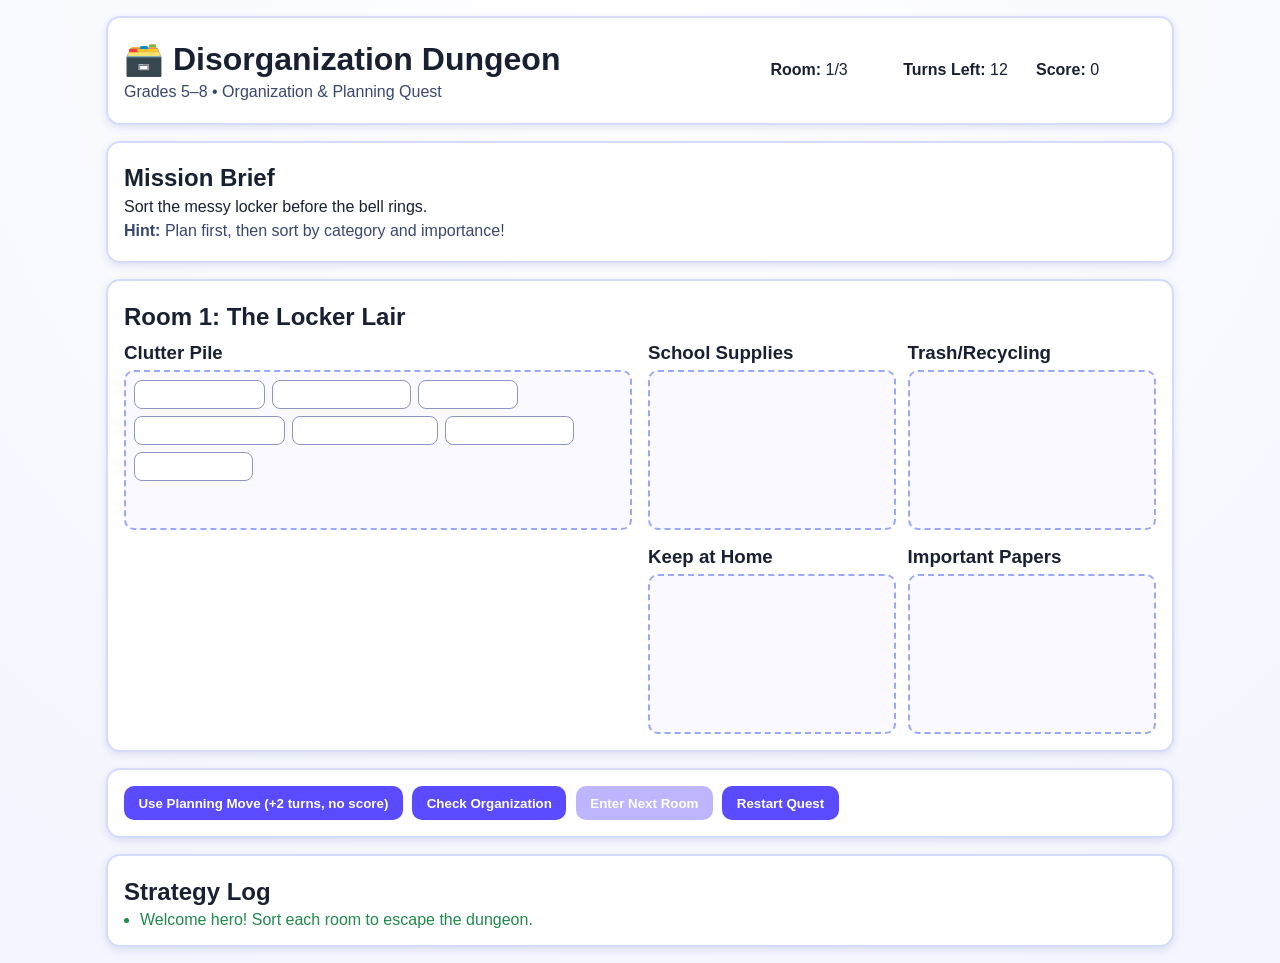
<file: index.html>
<!doctype html>
<html lang="en">
<head>
  <meta charset="UTF-8" />
  <meta name="viewport" content="width=device-width, initial-scale=1.0" />
  <title>Disorganization Dungeon</title>
  <link rel="stylesheet" href="style.css" />
</head>
<body>
  <main class="game-shell">
    <header class="top-bar">
      <div>
        <h1>🗃️ Disorganization Dungeon</h1>
        <p class="subtitle">Grades 5–8 • Organization &amp; Planning Quest</p>
      </div>
      <div class="status-grid">
        <p><strong>Room:</strong> <span id="room-count">1</span>/3</p>
        <p><strong>Turns Left:</strong> <span id="turns-left">12</span></p>
        <p><strong>Score:</strong> <span id="score">0</span></p>
      </div>
    </header>

    <section class="mission-panel">
      <h2>Mission Brief</h2>
      <p id="mission-text"></p>
      <p class="tip"><strong>Hint:</strong> Plan first, then sort by category and importance!</p>
    </section>

    <section class="room-panel">
      <h2 id="room-name"></h2>
      <div class="layout">
        <div>
          <h3>Clutter Pile</h3>
          <div id="clutter-pile" class="drop-zone"></div>
        </div>
        <div class="bins">
          <div>
            <h3>School Supplies</h3>
            <div id="school" class="drop-zone"></div>
          </div>
          <div>
            <h3>Trash/Recycling</h3>
            <div id="trash" class="drop-zone"></div>
          </div>
          <div>
            <h3>Keep at Home</h3>
            <div id="home" class="drop-zone"></div>
          </div>
          <div>
            <h3>Important Papers</h3>
            <div id="important" class="drop-zone"></div>
          </div>
        </div>
      </div>
    </section>

    <section class="controls">
      <button id="plan-btn">Use Planning Move (+2 turns, no score)</button>
      <button id="check-btn">Check Organization</button>
      <button id="next-room-btn" disabled>Enter Next Room</button>
      <button id="restart-btn">Restart Quest</button>
    </section>

    <section class="log-panel">
      <h2>Strategy Log</h2>
      <ul id="log"></ul>
    </section>
  </main>

  <template id="item-template">
    <button class="item" type="button"></button>
  </template>

  <script src="script.js"></script>
</body>
</html>
</file>
<file: style.css>
:root {
  color-scheme: light;
  --bg: #f3f5ff;
  --panel: #ffffff;
  --accent: #5b4bff;
  --accent-soft: #dedbff;
  --good: #1f8a4c;
  --bad: #a33a2f;
  --ink: #182032;
}

* {
  box-sizing: border-box;
  font-family: "Trebuchet MS", "Segoe UI", sans-serif;
}

body {
  margin: 0;
  background: radial-gradient(circle at top, #ffffff, var(--bg));
  color: var(--ink);
}

.game-shell {
  max-width: 1100px;
  margin: 0 auto;
  padding: 1rem;
  display: grid;
  gap: 1rem;
}

.top-bar,
.mission-panel,
.room-panel,
.log-panel,
.controls {
  background: var(--panel);
  border-radius: 14px;
  border: 2px solid #d4dbff;
  padding: 1rem;
  box-shadow: 0 3px 8px rgb(36 48 122 / 12%);
}

.top-bar {
  display: flex;
  justify-content: space-between;
  gap: 1rem;
  flex-wrap: wrap;
}

h1,
h2,
h3,
p {
  margin: 0.35rem 0;
}

.subtitle,
.tip {
  color: #3a4670;
}

.status-grid {
  display: grid;
  grid-template-columns: repeat(3, minmax(120px, auto));
  gap: 0.2rem 0.8rem;
  align-items: center;
}

.layout {
  display: grid;
  grid-template-columns: 1fr 1fr;
  gap: 1rem;
}

.bins {
  display: grid;
  grid-template-columns: repeat(2, 1fr);
  gap: 0.7rem;
}

.drop-zone {
  min-height: 160px;
  border: 2px dashed #9aa8f8;
  border-radius: 10px;
  padding: 0.5rem;
  background: #f9f9ff;
  display: flex;
  flex-wrap: wrap;
  align-content: flex-start;
  gap: 0.45rem;
}

.item {
  border: 1px solid #8d95c7;
  border-radius: 8px;
  background: #fff;
  cursor: pointer;
  font-size: 0.92rem;
  padding: 0.35rem 0.55rem;
}

.item:hover {
  background: var(--accent-soft);
}

.controls {
  display: flex;
  flex-wrap: wrap;
  gap: 0.6rem;
}

button {
  border-radius: 10px;
  border: 0;
  background: var(--accent);
  color: #fff;
  padding: 0.6rem 0.9rem;
  font-weight: 700;
  cursor: pointer;
}

button:disabled {
  opacity: 0.4;
  cursor: not-allowed;
}

.log-panel ul {
  margin: 0.3rem 0 0;
  padding-left: 1rem;
}

.log-panel li.good {
  color: var(--good);
}

.log-panel li.bad {
  color: var(--bad);
}

@media (max-width: 860px) {
  .layout {
    grid-template-columns: 1fr;
  }

  .status-grid {
    grid-template-columns: 1fr;
  }

  .bins {
    grid-template-columns: 1fr;
  }
}
</file>
